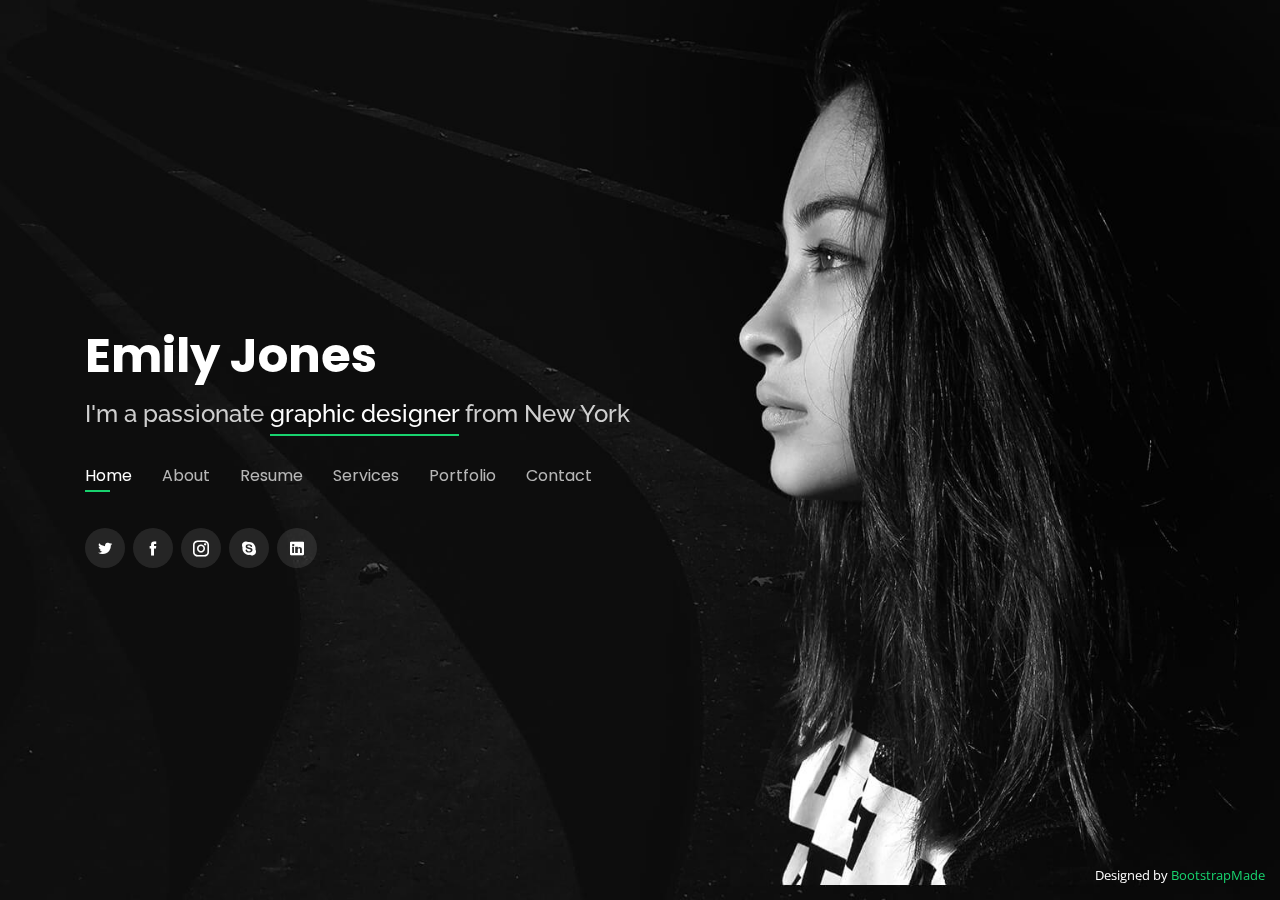
<file: Personal/index.html>
<!DOCTYPE html>
<html lang="en">

<head>
  <meta charset="utf-8">
  <meta content="width=device-width, initial-scale=1.0" name="viewport">

  <title>Khorshed Alom</title>
  <meta content="" name="descriptison">
  <meta content="" name="keywords">

  <!-- Favicons -->
  <link href="assets/img/favicon.png" rel="icon">
  <link href="assets/img/apple-touch-icon.png" rel="apple-touch-icon">

  <!-- Google Fonts -->
  <link href="https://fonts.googleapis.com/css?family=Open+Sans:300,300i,400,400i,600,600i,700,700i|Raleway:300,300i,400,400i,500,500i,600,600i,700,700i|Poppins:300,300i,400,400i,500,500i,600,600i,700,700i" rel="stylesheet">

  <!-- Vendor CSS Files -->
  <link href="assets/vendor/bootstrap/css/bootstrap.min.css" rel="stylesheet">
  <link href="assets/vendor/icofont/icofont.min.css" rel="stylesheet">
  <link href="assets/vendor/remixicon/remixicon.css" rel="stylesheet">
  <link href="assets/vendor/owl.carousel/assets/owl.carousel.min.css" rel="stylesheet">
  <link href="assets/vendor/boxicons/css/boxicons.min.css" rel="stylesheet">
  <link href="assets/vendor/venobox/venobox.css" rel="stylesheet">

  <!-- Template Main CSS File -->
  <link href="assets/css/style.css" rel="stylesheet">

  <!-- =======================================================
  * Template Name: Personal - v2.3.0
  * Template URL: https://bootstrapmade.com/personal-free-resume-bootstrap-template/
  * Author: BootstrapMade.com
  * License: https://bootstrapmade.com/license/
  ======================================================== -->
</head>

<body>

  <!-- ======= Header ======= -->
  <header id="header" class="header-tops">
    <div class="container">

      <h1><a href="index.html">Emily Jones</a></h1>
      <!-- Uncomment below if you prefer to use an image logo -->
      <!-- <a href="index.html" class="mr-auto"><img src="assets/img/logo.png" alt="" class="img-fluid"></a> -->
      <h2>I'm a passionate <span>graphic designer</span> from New York</h2>

      <nav class="nav-menu d-none d-lg-block">
        <ul>
          <li class="active"><a href="#header">Home</a></li>
          <li><a href="#about">About</a></li>
          <li><a href="#resume">Resume</a></li>
          <li><a href="#services">Services</a></li>
          <li><a href="#portfolio">Portfolio</a></li>
          <li><a href="#contact">Contact</a></li>
        </ul>
      </nav><!-- .nav-menu -->

      <div class="social-links">
        <a href="#" class="twitter"><i class="icofont-twitter"></i></a>
        <a href="#" class="facebook"><i class="icofont-facebook"></i></a>
        <a href="#" class="instagram"><i class="icofont-instagram"></i></a>
        <a href="#" class="google-plus"><i class="icofont-skype"></i></a>
        <a href="#" class="linkedin"><i class="icofont-linkedin"></i></a>
      </div>

    </div>
  </header><!-- End Header -->

  <!-- ======= About Section ======= -->
  <section id="about" class="about">

    <!-- ======= About Me ======= -->
    <div class="about-me container">

      <div class="section-title">
        <h2>About</h2>
        <p>Learn more about me</p>
      </div>

      <div class="row">
        <div class="col-lg-4" data-aos="fade-right">
          <img src="assets/img/me.jpg" class="img-fluid" alt="">
        </div>
        <div class="col-lg-8 pt-4 pt-lg-0 content" data-aos="fade-left">
          <h3>UI/UX &amp; Graphic Designer</h3>
          <p class="font-italic">
            Lorem ipsum dolor sit amet, consectetur adipiscing elit, sed do eiusmod tempor incididunt ut labore et dolore
            magna aliqua.
          </p>
          <div class="row">
            <div class="col-lg-6">
              <ul>
                <li><i class="icofont-rounded-right"></i> <strong>Birthday:</strong> 1 May 1995</li>
                <li><i class="icofont-rounded-right"></i> <strong>Website:</strong> www.example.com</li>
                <li><i class="icofont-rounded-right"></i> <strong>Phone:</strong> +123 456 7890</li>
                <li><i class="icofont-rounded-right"></i> <strong>City:</strong> City : New York, USA</li>
              </ul>
            </div>
            <div class="col-lg-6">
              <ul>
                <li><i class="icofont-rounded-right"></i> <strong>Age:</strong> 30</li>
                <li><i class="icofont-rounded-right"></i> <strong>Degree:</strong> Master</li>
                <li><i class="icofont-rounded-right"></i> <strong>PhEmailone:</strong> email@example.com</li>
                <li><i class="icofont-rounded-right"></i> <strong>Freelance:</strong> Available</li>
              </ul>
            </div>
          </div>
          <p>
            Officiis eligendi itaque labore et dolorum mollitia officiis optio vero. Quisquam sunt adipisci omnis et ut. Nulla accusantium dolor incidunt officia tempore. Et eius omnis.
            Cupiditate ut dicta maxime officiis quidem quia. Sed et consectetur qui quia repellendus itaque neque. Aliquid amet quidem ut quaerat cupiditate. Ab et eum qui repellendus omnis culpa magni laudantium dolores.
          </p>
        </div>
      </div>

    </div><!-- End About Me -->

    <!-- ======= Counts ======= -->
    <div class="counts container">

      <div class="row">

        <div class="col-lg-3 col-md-6">
          <div class="count-box">
            <i class="icofont-simple-smile"></i>
            <span data-toggle="counter-up">232</span>
            <p>Happy Clients</p>
          </div>
        </div>

        <div class="col-lg-3 col-md-6 mt-5 mt-md-0">
          <div class="count-box">
            <i class="icofont-document-folder"></i>
            <span data-toggle="counter-up">521</span>
            <p>Projects</p>
          </div>
        </div>

        <div class="col-lg-3 col-md-6 mt-5 mt-lg-0">
          <div class="count-box">
            <i class="icofont-live-support"></i>
            <span data-toggle="counter-up">1,463</span>
            <p>Hours Of Support</p>
          </div>
        </div>

        <div class="col-lg-3 col-md-6 mt-5 mt-lg-0">
          <div class="count-box">
            <i class="icofont-users-alt-5"></i>
            <span data-toggle="counter-up">15</span>
            <p>Hard Workers</p>
          </div>
        </div>

      </div>

    </div><!-- End Counts -->

    <!-- ======= Skills  ======= -->
    <div class="skills container">

      <div class="section-title">
        <h2>Skills</h2>
      </div>

      <div class="row skills-content">

        <div class="col-lg-6">

          <div class="progress">
            <span class="skill">HTML <i class="val">100%</i></span>
            <div class="progress-bar-wrap">
              <div class="progress-bar" role="progressbar" aria-valuenow="100" aria-valuemin="0" aria-valuemax="100"></div>
            </div>
          </div>

          <div class="progress">
            <span class="skill">CSS <i class="val">90%</i></span>
            <div class="progress-bar-wrap">
              <div class="progress-bar" role="progressbar" aria-valuenow="90" aria-valuemin="0" aria-valuemax="100"></div>
            </div>
          </div>

          <div class="progress">
            <span class="skill">JavaScript <i class="val">75%</i></span>
            <div class="progress-bar-wrap">
              <div class="progress-bar" role="progressbar" aria-valuenow="75" aria-valuemin="0" aria-valuemax="100"></div>
            </div>
          </div>

        </div>

        <div class="col-lg-6">

          <div class="progress">
            <span class="skill">PHP <i class="val">80%</i></span>
            <div class="progress-bar-wrap">
              <div class="progress-bar" role="progressbar" aria-valuenow="80" aria-valuemin="0" aria-valuemax="100"></div>
            </div>
          </div>

          <div class="progress">
            <span class="skill">WordPress/CMS <i class="val">90%</i></span>
            <div class="progress-bar-wrap">
              <div class="progress-bar" role="progressbar" aria-valuenow="90" aria-valuemin="0" aria-valuemax="100"></div>
            </div>
          </div>

          <div class="progress">
            <span class="skill">Photoshop <i class="val">55%</i></span>
            <div class="progress-bar-wrap">
              <div class="progress-bar" role="progressbar" aria-valuenow="55" aria-valuemin="0" aria-valuemax="100"></div>
            </div>
          </div>

        </div>

      </div>

    </div><!-- End Skills -->

    <!-- ======= Interests ======= -->
    <div class="interests container">

      <div class="section-title">
        <h2>Interests</h2>
      </div>

      <div class="row">
        <div class="col-lg-3 col-md-4">
          <div class="icon-box">
            <i class="ri-store-line" style="color: #ffbb2c;"></i>
            <h3>Lorem Ipsum</h3>
          </div>
        </div>
        <div class="col-lg-3 col-md-4 mt-4 mt-md-0">
          <div class="icon-box">
            <i class="ri-bar-chart-box-line" style="color: #5578ff;"></i>
            <h3>Dolor Sitema</h3>
          </div>
        </div>
        <div class="col-lg-3 col-md-4 mt-4 mt-md-0">
          <div class="icon-box">
            <i class="ri-calendar-todo-line" style="color: #e80368;"></i>
            <h3>Sed perspiciatis</h3>
          </div>
        </div>
        <div class="col-lg-3 col-md-4 mt-4 mt-lg-0">
          <div class="icon-box">
            <i class="ri-paint-brush-line" style="color: #e361ff;"></i>
            <h3>Magni Dolores</h3>
          </div>
        </div>
        <div class="col-lg-3 col-md-4 mt-4">
          <div class="icon-box">
            <i class="ri-database-2-line" style="color: #47aeff;"></i>
            <h3>Nemo Enim</h3>
          </div>
        </div>
        <div class="col-lg-3 col-md-4 mt-4">
          <div class="icon-box">
            <i class="ri-gradienter-line" style="color: #ffa76e;"></i>
            <h3>Eiusmod Tempor</h3>
          </div>
        </div>
        <div class="col-lg-3 col-md-4 mt-4">
          <div class="icon-box">
            <i class="ri-file-list-3-line" style="color: #11dbcf;"></i>
            <h3>Midela Teren</h3>
          </div>
        </div>
        <div class="col-lg-3 col-md-4 mt-4">
          <div class="icon-box">
            <i class="ri-price-tag-2-line" style="color: #4233ff;"></i>
            <h3>Pira Neve</h3>
          </div>
        </div>
        <div class="col-lg-3 col-md-4 mt-4">
          <div class="icon-box">
            <i class="ri-anchor-line" style="color: #b2904f;"></i>
            <h3>Dirada Pack</h3>
          </div>
        </div>
        <div class="col-lg-3 col-md-4 mt-4">
          <div class="icon-box">
            <i class="ri-disc-line" style="color: #b20969;"></i>
            <h3>Moton Ideal</h3>
          </div>
        </div>
        <div class="col-lg-3 col-md-4 mt-4">
          <div class="icon-box">
            <i class="ri-base-station-line" style="color: #ff5828;"></i>
            <h3>Verdo Park</h3>
          </div>
        </div>
        <div class="col-lg-3 col-md-4 mt-4">
          <div class="icon-box">
            <i class="ri-fingerprint-line" style="color: #29cc61;"></i>
            <h3>Flavor Nivelanda</h3>
          </div>
        </div>
      </div>

    </div><!-- End Interests -->

    <!-- ======= Testimonials ======= -->
    <div class="testimonials container">

      <div class="section-title">
        <h2>Testimonials</h2>
      </div>

      <div class="owl-carousel testimonials-carousel">

        <div class="testimonial-item">
          <p>
            <i class="bx bxs-quote-alt-left quote-icon-left"></i>
            Proin iaculis purus consequat sem cure digni ssim donec porttitora entum suscipit rhoncus. Accusantium quam, ultricies eget id, aliquam eget nibh et. Maecen aliquam, risus at semper.
            <i class="bx bxs-quote-alt-right quote-icon-right"></i>
          </p>
          <img src="assets/img/testimonials/testimonials-1.jpg" class="testimonial-img" alt="">
          <h3>Saul Goodman</h3>
          <h4>Ceo &amp; Founder</h4>
        </div>

        <div class="testimonial-item">
          <p>
            <i class="bx bxs-quote-alt-left quote-icon-left"></i>
            Export tempor illum tamen malis malis eram quae irure esse labore quem cillum quid cillum eram malis quorum velit fore eram velit sunt aliqua noster fugiat irure amet legam anim culpa.
            <i class="bx bxs-quote-alt-right quote-icon-right"></i>
          </p>
          <img src="assets/img/testimonials/testimonials-2.jpg" class="testimonial-img" alt="">
          <h3>Sara Wilsson</h3>
          <h4>Designer</h4>
        </div>

        <div class="testimonial-item">
          <p>
            <i class="bx bxs-quote-alt-left quote-icon-left"></i>
            Enim nisi quem export duis labore cillum quae magna enim sint quorum nulla quem veniam duis minim tempor labore quem eram duis noster aute amet eram fore quis sint minim.
            <i class="bx bxs-quote-alt-right quote-icon-right"></i>
          </p>
          <img src="assets/img/testimonials/testimonials-3.jpg" class="testimonial-img" alt="">
          <h3>Jena Karlis</h3>
          <h4>Store Owner</h4>
        </div>

        <div class="testimonial-item">
          <p>
            <i class="bx bxs-quote-alt-left quote-icon-left"></i>
            Fugiat enim eram quae cillum dolore dolor amet nulla culpa multos export minim fugiat minim velit minim dolor enim duis veniam ipsum anim magna sunt elit fore quem dolore labore illum veniam.
            <i class="bx bxs-quote-alt-right quote-icon-right"></i>
          </p>
          <img src="assets/img/testimonials/testimonials-4.jpg" class="testimonial-img" alt="">
          <h3>Matt Brandon</h3>
          <h4>Freelancer</h4>
        </div>

        <div class="testimonial-item">
          <p>
            <i class="bx bxs-quote-alt-left quote-icon-left"></i>
            Quis quorum aliqua sint quem legam fore sunt eram irure aliqua veniam tempor noster veniam enim culpa labore duis sunt culpa nulla illum cillum fugiat legam esse veniam culpa fore nisi cillum quid.
            <i class="bx bxs-quote-alt-right quote-icon-right"></i>
          </p>
          <img src="assets/img/testimonials/testimonials-5.jpg" class="testimonial-img" alt="">
          <h3>John Larson</h3>
          <h4>Entrepreneur</h4>
        </div>

      </div>

    </div><!-- End Testimonials  -->

  </section><!-- End About Section -->

  <!-- ======= Resume Section ======= -->
  <section id="resume" class="resume">
    <div class="container">

      <div class="section-title">
        <h2>Resume</h2>
        <p>Check My Resume</p>
      </div>

      <div class="row">
        <div class="col-lg-6">
          <h3 class="resume-title">Sumary</h3>
          <div class="resume-item pb-0">
            <h4>Alice Barkley</h4>
            <p><em>Innovative and deadline-driven Graphic Designer with 3+ years of experience designing and developing user-centered digital/print marketing material from initial concept to final, polished deliverable.</em></p>
            <p>
            <ul>
              <li>Portland par 127,Orlando, FL</li>
              <li>(123) 456-7891</li>
              <li>alice.barkley@example.com</li>
            </ul>
            </p>
          </div>

          <h3 class="resume-title">Education</h3>
          <div class="resume-item">
            <h4>Master of Fine Arts &amp; Graphic Design</h4>
            <h5>2015 - 2016</h5>
            <p><em>Rochester Institute of Technology, Rochester, NY</em></p>
            <p>Qui deserunt veniam. Et sed aliquam labore tempore sed quisquam iusto autem sit. Ea vero voluptatum qui ut dignissimos deleniti nerada porti sand markend</p>
          </div>
          <div class="resume-item">
            <h4>Bachelor of Fine Arts &amp; Graphic Design</h4>
            <h5>2010 - 2014</h5>
            <p><em>Rochester Institute of Technology, Rochester, NY</em></p>
            <p>Quia nobis sequi est occaecati aut. Repudiandae et iusto quae reiciendis et quis Eius vel ratione eius unde vitae rerum voluptates asperiores voluptatem Earum molestiae consequatur neque etlon sader mart dila</p>
          </div>
        </div>
        <div class="col-lg-6">
          <h3 class="resume-title">Professional Experience</h3>
          <div class="resume-item">
            <h4>Senior graphic design specialist</h4>
            <h5>2019 - Present</h5>
            <p><em>Experion, New York, NY </em></p>
            <p>
            <ul>
              <li>Lead in the design, development, and implementation of the graphic, layout, and production communication materials</li>
              <li>Delegate tasks to the 7 members of the design team and provide counsel on all aspects of the project. </li>
              <li>Supervise the assessment of all graphic materials in order to ensure quality and accuracy of the design</li>
              <li>Oversee the efficient use of production project budgets ranging from $2,000 - $25,000</li>
            </ul>
            </p>
          </div>
          <div class="resume-item">
            <h4>Graphic design specialist</h4>
            <h5>2017 - 2018</h5>
            <p><em>Stepping Stone Advertising, New York, NY</em></p>
            <p>
            <ul>
              <li>Developed numerous marketing programs (logos, brochures,infographics, presentations, and advertisements).</li>
              <li>Managed up to 5 projects or tasks at a given time while under pressure</li>
              <li>Recommended and consulted with clients on the most appropriate graphic design</li>
              <li>Created 4+ design presentations and proposals a month for clients and account managers</li>
            </ul>
            </p>
          </div>
        </div>
      </div>

    </div>
  </section><!-- End Resume Section -->

  <!-- ======= Services Section ======= -->
  <section id="services" class="services">
    <div class="container">

      <div class="section-title">
        <h2>Services</h2>
        <p>My Services</p>
      </div>

      <div class="row">
        <div class="col-lg-4 col-md-6 d-flex align-items-stretch">
          <div class="icon-box">
            <div class="icon"><i class="bx bxl-dribbble"></i></div>
            <h4><a href="">Lorem Ipsum</a></h4>
            <p>Voluptatum deleniti atque corrupti quos dolores et quas molestias excepturi</p>
          </div>
        </div>

        <div class="col-lg-4 col-md-6 d-flex align-items-stretch mt-4 mt-md-0">
          <div class="icon-box">
            <div class="icon"><i class="bx bx-file"></i></div>
            <h4><a href="">Sed ut perspiciatis</a></h4>
            <p>Duis aute irure dolor in reprehenderit in voluptate velit esse cillum dolore</p>
          </div>
        </div>

        <div class="col-lg-4 col-md-6 d-flex align-items-stretch mt-4 mt-lg-0">
          <div class="icon-box">
            <div class="icon"><i class="bx bx-tachometer"></i></div>
            <h4><a href="">Magni Dolores</a></h4>
            <p>Excepteur sint occaecat cupidatat non proident, sunt in culpa qui officia</p>
          </div>
        </div>

        <div class="col-lg-4 col-md-6 d-flex align-items-stretch mt-4">
          <div class="icon-box">
            <div class="icon"><i class="bx bx-world"></i></div>
            <h4><a href="">Nemo Enim</a></h4>
            <p>At vero eos et accusamus et iusto odio dignissimos ducimus qui blanditiis</p>
          </div>
        </div>

        <div class="col-lg-4 col-md-6 d-flex align-items-stretch mt-4">
          <div class="icon-box">
            <div class="icon"><i class="bx bx-slideshow"></i></div>
            <h4><a href="">Dele cardo</a></h4>
            <p>Quis consequatur saepe eligendi voluptatem consequatur dolor consequuntur</p>
          </div>
        </div>

        <div class="col-lg-4 col-md-6 d-flex align-items-stretch mt-4">
          <div class="icon-box">
            <div class="icon"><i class="bx bx-arch"></i></div>
            <h4><a href="">Divera don</a></h4>
            <p>Modi nostrum vel laborum. Porro fugit error sit minus sapiente sit aspernatur</p>
          </div>
        </div>

      </div>

    </div>
  </section><!-- End Services Section -->

  <!-- ======= Portfolio Section ======= -->
  <section id="portfolio" class="portfolio">
    <div class="container">

      <div class="section-title">
        <h2>Portfolio</h2>
        <p>My Works</p>
      </div>

      <div class="row">
        <div class="col-lg-12 d-flex justify-content-center">
          <ul id="portfolio-flters">
            <li data-filter="*" class="filter-active">All</li>
            <li data-filter=".filter-app">App</li>
            <li data-filter=".filter-card">Card</li>
            <li data-filter=".filter-web">Web</li>
          </ul>
        </div>
      </div>

      <div class="row portfolio-container">

        <div class="col-lg-4 col-md-6 portfolio-item filter-app">
          <div class="portfolio-wrap">
            <img src="assets/img/portfolio/portfolio-1.jpg" class="img-fluid" alt="">
            <div class="portfolio-info">
              <h4>App 1</h4>
              <p>App</p>
              <div class="portfolio-links">
                <a href="assets/img/portfolio/portfolio-1.jpg" data-gall="portfolioGallery" class="venobox" title="App 1"><i class="bx bx-plus"></i></a>
                <a href="portfolio-details.html" data-gall="portfolioDetailsGallery" data-vbtype="iframe" class="venobox" title="Portfolio Details"><i class="bx bx-link"></i></a>
              </div>
            </div>
          </div>
        </div>

        <div class="col-lg-4 col-md-6 portfolio-item filter-web">
          <div class="portfolio-wrap">
            <img src="assets/img/portfolio/portfolio-2.jpg" class="img-fluid" alt="">
            <div class="portfolio-info">
              <h4>Web 3</h4>
              <p>Web</p>
              <div class="portfolio-links">
                <a href="assets/img/portfolio/portfolio-2.jpg" data-gall="portfolioGallery" class="venobox" title="Web 3"><i class="bx bx-plus"></i></a>
                <a href="portfolio-details.html" data-gall="portfolioDetailsGallery" data-vbtype="iframe" class="venobox" title="Portfolio Details"><i class="bx bx-link"></i></a>
              </div>
            </div>
          </div>
        </div>

        <div class="col-lg-4 col-md-6 portfolio-item filter-app">
          <div class="portfolio-wrap">
            <img src="assets/img/portfolio/portfolio-3.jpg" class="img-fluid" alt="">
            <div class="portfolio-info">
              <h4>App 2</h4>
              <p>App</p>
              <div class="portfolio-links">
                <a href="assets/img/portfolio/portfolio-3.jpg" data-gall="portfolioGallery" class="venobox" title="App 2"><i class="bx bx-plus"></i></a>
                <a href="portfolio-details.html" data-gall="portfolioDetailsGallery" data-vbtype="iframe" class="venobox" title="Portfolio Details"><i class="bx bx-link"></i></a>
              </div>
            </div>
          </div>
        </div>

        <div class="col-lg-4 col-md-6 portfolio-item filter-card">
          <div class="portfolio-wrap">
            <img src="assets/img/portfolio/portfolio-4.jpg" class="img-fluid" alt="">
            <div class="portfolio-info">
              <h4>Card 2</h4>
              <p>Card</p>
              <div class="portfolio-links">
                <a href="assets/img/portfolio/portfolio-4.jpg" data-gall="portfolioGallery" class="venobox" title="Card 2"><i class="bx bx-plus"></i></a>
                <a href="portfolio-details.html" data-gall="portfolioDetailsGallery" data-vbtype="iframe" class="venobox" title="Portfolio Details"><i class="bx bx-link"></i></a>
              </div>
            </div>
          </div>
        </div>

        <div class="col-lg-4 col-md-6 portfolio-item filter-web">
          <div class="portfolio-wrap">
            <img src="assets/img/portfolio/portfolio-5.jpg" class="img-fluid" alt="">
            <div class="portfolio-info">
              <h4>Web 2</h4>
              <p>Web</p>
              <div class="portfolio-links">
                <a href="assets/img/portfolio/portfolio-5.jpg" data-gall="portfolioGallery" class="venobox" title="Web 2"><i class="bx bx-plus"></i></a>
                <a href="portfolio-details.html" data-gall="portfolioDetailsGallery" data-vbtype="iframe" class="venobox" title="Portfolio Details"><i class="bx bx-link"></i></a>
              </div>
            </div>
          </div>
        </div>

        <div class="col-lg-4 col-md-6 portfolio-item filter-app">
          <div class="portfolio-wrap">
            <img src="assets/img/portfolio/portfolio-6.jpg" class="img-fluid" alt="">
            <div class="portfolio-info">
              <h4>App 3</h4>
              <p>App</p>
              <div class="portfolio-links">
                <a href="assets/img/portfolio/portfolio-6.jpg" data-gall="portfolioGallery" class="venobox" title="App 3"><i class="bx bx-plus"></i></a>
                <a href="portfolio-details.html" data-gall="portfolioDetailsGallery" data-vbtype="iframe" class="venobox" title="Portfolio Details"><i class="bx bx-link"></i></a>
              </div>
            </div>
          </div>
        </div>

        <div class="col-lg-4 col-md-6 portfolio-item filter-card">
          <div class="portfolio-wrap">
            <img src="assets/img/portfolio/portfolio-7.jpg" class="img-fluid" alt="">
            <div class="portfolio-info">
              <h4>Card 1</h4>
              <p>Card</p>
              <div class="portfolio-links">
                <a href="assets/img/portfolio/portfolio-7.jpg" data-gall="portfolioGallery" class="venobox" title="Card 1"><i class="bx bx-plus"></i></a>
                <a href="portfolio-details.html" data-gall="portfolioDetailsGallery" data-vbtype="iframe" class="venobox" title="Portfolio Details"><i class="bx bx-link"></i></a>
              </div>
            </div>
          </div>
        </div>

        <div class="col-lg-4 col-md-6 portfolio-item filter-card">
          <div class="portfolio-wrap">
            <img src="assets/img/portfolio/portfolio-8.jpg" class="img-fluid" alt="">
            <div class="portfolio-info">
              <h4>Card 3</h4>
              <p>Card</p>
              <div class="portfolio-links">
                <a href="assets/img/portfolio/portfolio-8.jpg" data-gall="portfolioGallery" class="venobox" title="Card 3"><i class="bx bx-plus"></i></a>
                <a href="portfolio-details.html" data-gall="portfolioDetailsGallery" data-vbtype="iframe" class="venobox" title="Portfolio Details"><i class="bx bx-link"></i></a>
              </div>
            </div>
          </div>
        </div>

        <div class="col-lg-4 col-md-6 portfolio-item filter-web">
          <div class="portfolio-wrap">
            <img src="assets/img/portfolio/portfolio-9.jpg" class="img-fluid" alt="">
            <div class="portfolio-info">
              <h4>Web 3</h4>
              <p>Web</p>
              <div class="portfolio-links">
                <a href="assets/img/portfolio/portfolio-9.jpg" data-gall="portfolioGallery" class="venobox" title="Web 3"><i class="bx bx-plus"></i></a>
                <a href="portfolio-details.html" data-gall="portfolioDetailsGallery" data-vbtype="iframe" class="venobox" title="Portfolio Details"><i class="bx bx-link"></i></a>
              </div>
            </div>
          </div>
        </div>

      </div>

    </div>
  </section><!-- End Portfolio Section -->

  <!-- ======= Contact Section ======= -->
  <section id="contact" class="contact">
    <div class="container">

      <div class="section-title">
        <h2>Contact</h2>
        <p>Contact Me</p>
      </div>

      <div class="row mt-2">

        <div class="col-md-6 d-flex align-items-stretch">
          <div class="info-box">
            <i class="bx bx-map"></i>
            <h3>My Address</h3>
            <p>A108 Adam Street, New York, NY 535022</p>
          </div>
        </div>

        <div class="col-md-6 mt-4 mt-md-0 d-flex align-items-stretch">
          <div class="info-box">
            <i class="bx bx-share-alt"></i>
            <h3>Social Profiles</h3>
            <div class="social-links">
              <a href="#" class="twitter"><i class="icofont-twitter"></i></a>
              <a href="#" class="facebook"><i class="icofont-facebook"></i></a>
              <a href="#" class="instagram"><i class="icofont-instagram"></i></a>
              <a href="#" class="google-plus"><i class="icofont-skype"></i></a>
              <a href="#" class="linkedin"><i class="icofont-linkedin"></i></a>
            </div>
          </div>
        </div>

        <div class="col-md-6 mt-4 d-flex align-items-stretch">
          <div class="info-box">
            <i class="bx bx-envelope"></i>
            <h3>Email Me</h3>
            <p>contact@example.com</p>
          </div>
        </div>
        <div class="col-md-6 mt-4 d-flex align-items-stretch">
          <div class="info-box">
            <i class="bx bx-phone-call"></i>
            <h3>Call Me</h3>
            <p>+1 5589 55488 55</p>
          </div>
        </div>
      </div>

      <form action="forms/contact.php" method="post" role="form" class="php-email-form mt-4">
        <div class="form-row">
          <div class="col-md-6 form-group">
            <input type="text" name="name" class="form-control" id="name" placeholder="Your Name" data-rule="minlen:4" data-msg="Please enter at least 4 chars" />
            <div class="validate"></div>
          </div>
          <div class="col-md-6 form-group">
            <input type="email" class="form-control" name="email" id="email" placeholder="Your Email" data-rule="email" data-msg="Please enter a valid email" />
            <div class="validate"></div>
          </div>
        </div>
        <div class="form-group">
          <input type="text" class="form-control" name="subject" id="subject" placeholder="Subject" data-rule="minlen:4" data-msg="Please enter at least 8 chars of subject" />
          <div class="validate"></div>
        </div>
        <div class="form-group">
          <textarea class="form-control" name="message" rows="5" data-rule="required" data-msg="Please write something for us" placeholder="Message"></textarea>
          <div class="validate"></div>
        </div>
        <div class="mb-3">
          <div class="loading">Loading</div>
          <div class="error-message"></div>
          <div class="sent-message">Your message has been sent. Thank you!</div>
        </div>
        <div class="text-center"><button type="submit">Send Message</button></div>
      </form>

    </div>
  </section><!-- End Contact Section -->

  <div class="credits">
    <!-- All the links in the footer should remain intact. -->
    <!-- You can delete the links only if you purchased the pro version. -->
    <!-- Licensing information: https://bootstrapmade.com/license/ -->
    <!-- Purchase the pro version with working PHP/AJAX contact form: https://bootstrapmade.com/personal-free-resume-bootstrap-template/ -->
    Designed by <a href="https://bootstrapmade.com/">BootstrapMade</a>
  </div>

  <!-- Vendor JS Files -->
  <script src="assets/vendor/jquery/jquery.min.js"></script>
  <script src="assets/vendor/bootstrap/js/bootstrap.bundle.min.js"></script>
  <script src="assets/vendor/jquery.easing/jquery.easing.min.js"></script>
  <script src="assets/vendor/php-email-form/validate.js"></script>
  <script src="assets/vendor/waypoints/jquery.waypoints.min.js"></script>
  <script src="assets/vendor/counterup/counterup.min.js"></script>
  <script src="assets/vendor/owl.carousel/owl.carousel.min.js"></script>
  <script src="assets/vendor/isotope-layout/isotope.pkgd.min.js"></script>
  <script src="assets/vendor/venobox/venobox.min.js"></script>

  <!-- Template Main JS File -->
  <script src="assets/js/main.js"></script>

</body>

</html>
</file>
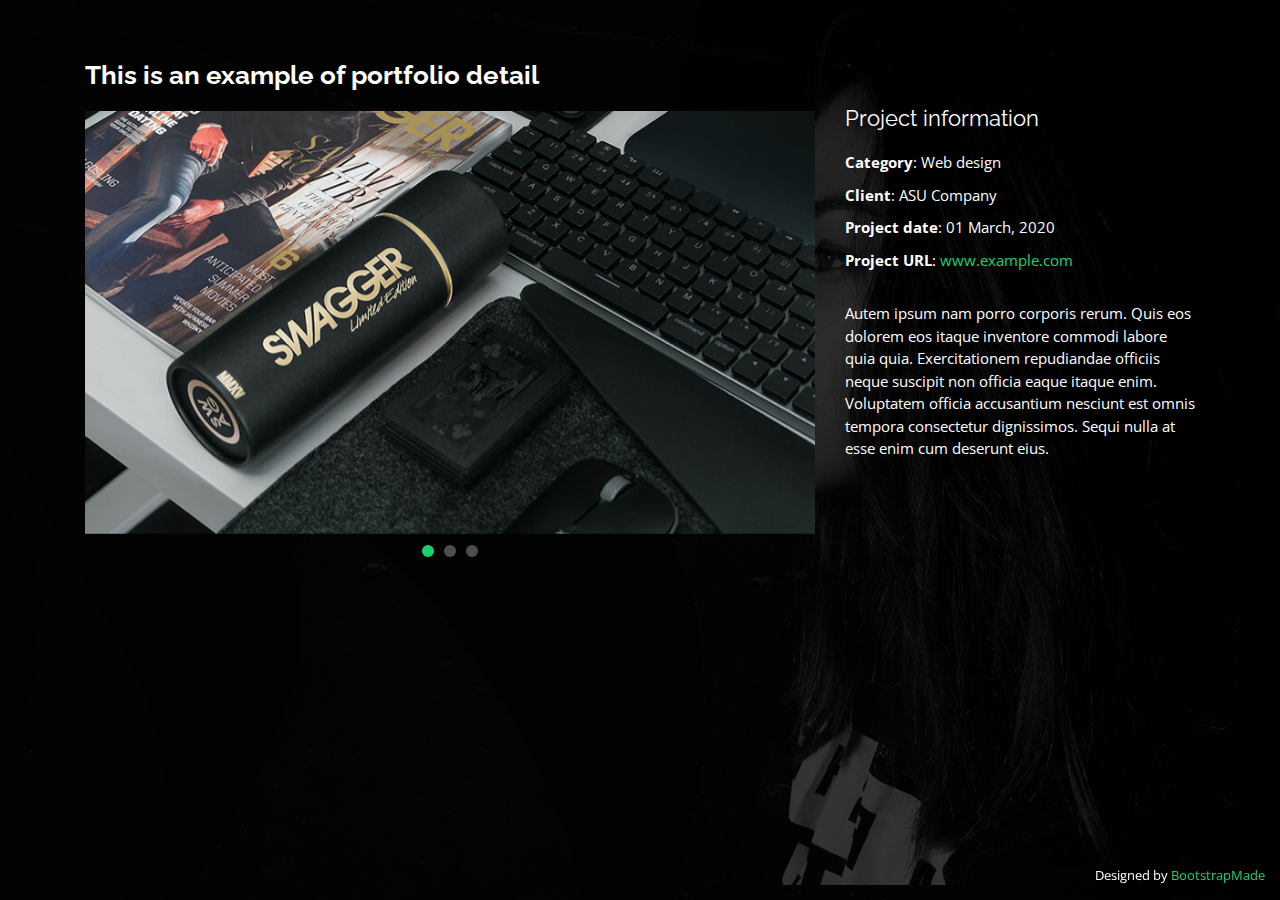
<file: Personal/portfolio-details.html>
<!DOCTYPE html>
<html lang="en">

<head>
  <meta charset="utf-8">
  <meta content="width=device-width, initial-scale=1.0" name="viewport">

  <title>Portfolio Details - Personal Bootstrap Template</title>
  <meta content="" name="descriptison">
  <meta content="" name="keywords">

  <!-- Favicons -->
  <link href="assets/img/favicon.png" rel="icon">
  <link href="assets/img/apple-touch-icon.png" rel="apple-touch-icon">

  <!-- Google Fonts -->
  <link href="https://fonts.googleapis.com/css?family=Open+Sans:300,300i,400,400i,600,600i,700,700i|Raleway:300,300i,400,400i,500,500i,600,600i,700,700i|Poppins:300,300i,400,400i,500,500i,600,600i,700,700i" rel="stylesheet">

  <!-- Vendor CSS Files -->
  <link href="assets/vendor/bootstrap/css/bootstrap.min.css" rel="stylesheet">
  <link href="assets/vendor/icofont/icofont.min.css" rel="stylesheet">
  <link href="assets/vendor/remixicon/remixicon.css" rel="stylesheet">
  <link href="assets/vendor/owl.carousel/assets/owl.carousel.min.css" rel="stylesheet">
  <link href="assets/vendor/boxicons/css/boxicons.min.css" rel="stylesheet">
  <link href="assets/vendor/venobox/venobox.css" rel="stylesheet">

  <!-- Template Main CSS File -->
  <link href="assets/css/style.css" rel="stylesheet">

  <!-- =======================================================
  * Template Name: Personal - v2.3.0
  * Template URL: https://bootstrapmade.com/personal-free-resume-bootstrap-template/
  * Author: BootstrapMade.com
  * License: https://bootstrapmade.com/license/
  ======================================================== -->
</head>

<body>

  <main id="main">

    <!-- ======= Portfolio Details ======= -->
    <div id="portfolio-details" class="portfolio-details">
      <div class="container">

        <div class="row">

          <div class="col-lg-8">
            <h2 class="portfolio-title">This is an example of portfolio detail</h2>
            <div class="owl-carousel portfolio-details-carousel">
              <img src="assets/img/portfolio/portfolio-details-1.jpg" class="img-fluid" alt="">
              <img src="assets/img/portfolio/portfolio-details-2.jpg" class="img-fluid" alt="">
              <img src="assets/img/portfolio/portfolio-details-3.jpg" class="img-fluid" alt="">
            </div>
          </div>

          <div class="col-lg-4 portfolio-info">
            <h3>Project information</h3>
            <ul>
              <li><strong>Category</strong>: Web design</li>
              <li><strong>Client</strong>: ASU Company</li>
              <li><strong>Project date</strong>: 01 March, 2020</li>
              <li><strong>Project URL</strong>: <a href="#">www.example.com</a></li>
            </ul>

            <p>
              Autem ipsum nam porro corporis rerum. Quis eos dolorem eos itaque inventore commodi labore quia quia. Exercitationem repudiandae officiis neque suscipit non officia eaque itaque enim. Voluptatem officia accusantium nesciunt est omnis tempora consectetur dignissimos. Sequi nulla at esse enim cum deserunt eius.
            </p>
          </div>

        </div>

      </div>
    </div><!-- End Portfolio Details -->

  </main><!-- End #main -->

  <div class="credits">
    <!-- All the links in the footer should remain intact. -->
    <!-- You can delete the links only if you purchased the pro version. -->
    <!-- Licensing information: https://bootstrapmade.com/license/ -->
    <!-- Purchase the pro version with working PHP/AJAX contact form: https://bootstrapmade.com/personal-free-resume-bootstrap-template/ -->
    Designed by <a href="https://bootstrapmade.com/">BootstrapMade</a>
  </div>

  <!-- Vendor JS Files -->
  <script src="assets/vendor/jquery/jquery.min.js"></script>
  <script src="assets/vendor/bootstrap/js/bootstrap.bundle.min.js"></script>
  <script src="assets/vendor/jquery.easing/jquery.easing.min.js"></script>
  <script src="assets/vendor/php-email-form/validate.js"></script>
  <script src="assets/vendor/waypoints/jquery.waypoints.min.js"></script>
  <script src="assets/vendor/counterup/counterup.min.js"></script>
  <script src="assets/vendor/owl.carousel/owl.carousel.min.js"></script>
  <script src="assets/vendor/isotope-layout/isotope.pkgd.min.js"></script>
  <script src="assets/vendor/venobox/venobox.min.js"></script>

  <!-- Template Main JS File -->
  <script src="assets/js/main.js"></script>

</body>

</html>
</file>
<file: Personal/assets/vendor/venobox/venobox.css>
/* ------ venobox.css --------*/
.vbox-overlay *, .vbox-overlay *:before, .vbox-overlay *:after{
    -webkit-backface-visibility: hidden;
    -webkit-box-sizing:border-box;
    -moz-box-sizing:border-box;
    box-sizing:border-box;
}
.vbox-overlay * { 
    -webkit-backface-visibility: visible;
    backface-visibility: visible;
}
.vbox-overlay{
    display: -webkit-flex;
    display: flex;
    -webkit-flex-direction: column;
    flex-direction: column;
    -webkit-justify-content: center;
    justify-content: center;
    -webkit-align-items: center;
    align-items: center;
    position: fixed;
    left: 0;
    top: 0;
    bottom: 0;
    right: 0;
    z-index: 999999;
}

/* ----- navigation ----- */
.vbox-title{
    width: 100%;
    height: 40px;
    float: left;
    text-align: center;
    line-height: 28px;
    font-size: 12px;
    padding: 6px 50px;
    overflow: hidden;
    position: fixed;
    display: none;
    left: 0;
    z-index: 89;
}
.vbox-close{
    cursor: pointer;
    position: fixed;
    top: -1px;
    right: 0;
    width: 50px;
    height: 40px;
    padding: 6px;
    display: block;
    background-position:10px center;
    overflow: hidden;
    font-size: 24px;
    line-height: 1;
    text-align: center;
    z-index: 99;
}
.vbox-left{
    cursor: pointer;
    position: fixed;
    left: 0;
    height: 40px;
    overflow: hidden;
    line-height: 28px;
    font-size: 12px;
    z-index: 99;
    display: flex;
    align-items:center;
}
.vbox-num{
    display: inline-block;
    margin: 6px 0 6px 15px;
}
/* ----- Social share ----- */
.vbox-share{
    line-height: 28px;
    font-size: 12px;
    overflow: hidden;
    position: fixed;
    left: 0;
    z-index: 98;
    display: flex;
    align-items:center;
    justify-content: center;
    width: 100%;
    text-align: center;
}
.vbox-share svg{
    max-height: 28px;
    width: 28px;
    z-index: 10;
    margin-left: 12px;
    margin-top: 6px;
    margin-bottom: 6px;
    vertical-align: middle;
}


/* ----- navigation ARROWS ----- */
.vbox-next, .vbox-prev{
    position: fixed;
    top: 50%;
    margin-top: -15px;
    overflow: hidden;
    cursor: pointer;
    display: block;
    width: 45px;
    height: 45px;
    z-index: 99;
}
.vbox-next span, .vbox-prev span{
    position: relative;
    width: 20px;
    height: 20px;
    border: 2px solid transparent;
    border-top-color: #B6B6B6;
    border-right-color: #B6B6B6;
    text-indent: -100px;
    position: absolute;
    top: 8px;
    display: block;
}
.vbox-prev{
    left: 15px;
}
.vbox-next{
    right: 15px;
}
.vbox-prev span{
    left: 10px;
    -ms-transform: rotate(-135deg);
    -webkit-transform: rotate(-135deg);
    transform: rotate(-135deg);
}
.vbox-next span{
    -ms-transform: rotate(45deg);
    -webkit-transform: rotate(45deg);
    transform: rotate(45deg);
    right: 10px;
}
/* ------- inline window ------ */
.vbox-inline{
    width: 420px;
    height: 315px;
    height: 70vh;
    padding: 10px;
    background: #fff;
    margin: 0 auto;
    overflow: auto;
    text-align: left;
}
/* ------- Video & iFrames window ------ */
.venoframe{
    max-width: 100%;
    width: 100%;
    border: none;
    width: 100%;
    height: 260px;
    height: 70vh;
}
.venoframe.vbvid{
    height: 260px;
}
@media (min-width: 768px) {
    .venoframe, .vbox-inline{
        width: 90%;
        height: 360px;
        height: 70vh;
    }
    .venoframe.vbvid{
        width: 640px;
        height: 360px;
    }
}
@media (min-width: 992px) {
    .venoframe, .vbox-inline{
        max-width: 1200px;
        width: 80%;
        height: 540px;
        height: 70vh;
    }
    .venoframe.vbvid{
        width: 960px;
        height: 540px;
    }
}
/* 
Please do NOT edit this part! 
or at least read this note: http://i.imgur.com/7C0ws9e.gif
*/
.vbox-open{
    overflow: hidden;
}
.vbox-container{
    position: absolute;
    left: 0;
    right: 0;
    top: 0;
    bottom: 0;
    overflow-x: hidden;
    overflow-y: scroll;
    overflow-scrolling: touch;
    -webkit-overflow-scrolling: touch;
    z-index: 20;
    max-height: 100%;

}

.vbox-content{
    text-align: center;
    float: left;
    width: 100%;
    position: relative;
    overflow: hidden;
    padding: 20px 4%;
}
.vbox-container img{
    max-width: 100%;
    height: auto;
}
.vbox-figlio{
    box-shadow: 0 0 12px rgba(0,0,0,0.19), 0 6px 6px rgba(0,0,0,0.23);
    max-width: 100%;
    text-align: initial;
}
img.vbox-figlio{
    -webkit-user-select: none;
-khtml-user-select: none;
-moz-user-select: none;
-o-user-select: none;
user-select: none;
}
.vbox-content.swipe-left{
    margin-left: -200px !important;
}
.vbox-content.swipe-right{
    margin-left: 200px !important;
}
.vbox-animated{
    webkit-transition: margin 300ms ease-out;
    transition: margin 300ms ease-out;
}

/* ---------- preloader ----------
 * SPINKIT 
 * http://tobiasahlin.com/spinkit/
-------------------------------- */
.sk-double-bounce,.sk-rotating-plane{width:40px;height:40px;margin:40px auto}.sk-rotating-plane{background-color:#333;-webkit-animation:sk-rotatePlane 1.2s infinite ease-in-out;animation:sk-rotatePlane 1.2s infinite ease-in-out}@-webkit-keyframes sk-rotatePlane{0%{-webkit-transform:perspective(120px) rotateX(0) rotateY(0);transform:perspective(120px) rotateX(0) rotateY(0)}50%{-webkit-transform:perspective(120px) rotateX(-180.1deg) rotateY(0);transform:perspective(120px) rotateX(-180.1deg) rotateY(0)}100%{-webkit-transform:perspective(120px) rotateX(-180deg) rotateY(-179.9deg);transform:perspective(120px) rotateX(-180deg) rotateY(-179.9deg)}}@keyframes sk-rotatePlane{0%{-webkit-transform:perspective(120px) rotateX(0) rotateY(0);transform:perspective(120px) rotateX(0) rotateY(0)}50%{-webkit-transform:perspective(120px) rotateX(-180.1deg) rotateY(0);transform:perspective(120px) rotateX(-180.1deg) rotateY(0)}100%{-webkit-transform:perspective(120px) rotateX(-180deg) rotateY(-179.9deg);transform:perspective(120px) rotateX(-180deg) rotateY(-179.9deg)}}.sk-double-bounce{position:relative}.sk-double-bounce .sk-child{width:100%;height:100%;border-radius:50%;background-color:#333;opacity:.6;position:absolute;top:0;left:0;-webkit-animation:sk-doubleBounce 2s infinite ease-in-out;animation:sk-doubleBounce 2s infinite ease-in-out}.sk-chasing-dots .sk-child,.sk-spinner-pulse,.sk-three-bounce .sk-child{background-color:#333;border-radius:100%}.sk-double-bounce .sk-double-bounce2{-webkit-animation-delay:-1s;animation-delay:-1s}@-webkit-keyframes sk-doubleBounce{0%,100%{-webkit-transform:scale(0);transform:scale(0)}50%{-webkit-transform:scale(1);transform:scale(1)}}@keyframes sk-doubleBounce{0%,100%{-webkit-transform:scale(0);transform:scale(0)}50%{-webkit-transform:scale(1);transform:scale(1)}}.sk-wave{margin:40px auto;width:50px;height:40px;text-align:center;font-size:10px}.sk-wave .sk-rect{background-color:#333;height:100%;width:6px;display:inline-block;-webkit-animation:sk-waveStretchDelay 1.2s infinite ease-in-out;animation:sk-waveStretchDelay 1.2s infinite ease-in-out}.sk-wave .sk-rect1{-webkit-animation-delay:-1.2s;animation-delay:-1.2s}.sk-wave .sk-rect2{-webkit-animation-delay:-1.1s;animation-delay:-1.1s}.sk-wave .sk-rect3{-webkit-animation-delay:-1s;animation-delay:-1s}.sk-wave .sk-rect4{-webkit-animation-delay:-.9s;animation-delay:-.9s}.sk-wave .sk-rect5{-webkit-animation-delay:-.8s;animation-delay:-.8s}@-webkit-keyframes sk-waveStretchDelay{0%,100%,40%{-webkit-transform:scaleY(.4);transform:scaleY(.4)}20%{-webkit-transform:scaleY(1);transform:scaleY(1)}}@keyframes sk-waveStretchDelay{0%,100%,40%{-webkit-transform:scaleY(.4);transform:scaleY(.4)}20%{-webkit-transform:scaleY(1);transform:scaleY(1)}}.sk-wandering-cubes{margin:40px auto;width:40px;height:40px;position:relative}.sk-wandering-cubes .sk-cube{background-color:#333;width:10px;height:10px;position:absolute;top:0;left:0;-webkit-animation:sk-wanderingCube 1.8s ease-in-out -1.8s infinite both;animation:sk-wanderingCube 1.8s ease-in-out -1.8s infinite both}.sk-chasing-dots,.sk-spinner-pulse{width:40px;height:40px;margin:40px auto}.sk-wandering-cubes .sk-cube2{-webkit-animation-delay:-.9s;animation-delay:-.9s}@-webkit-keyframes sk-wanderingCube{0%{-webkit-transform:rotate(0);transform:rotate(0)}25%{-webkit-transform:translateX(30px) rotate(-90deg) scale(.5);transform:translateX(30px) rotate(-90deg) scale(.5)}50%{-webkit-transform:translateX(30px) translateY(30px) rotate(-179deg);transform:translateX(30px) translateY(30px) rotate(-179deg)}50.1%{-webkit-transform:translateX(30px) translateY(30px) rotate(-180deg);transform:translateX(30px) translateY(30px) rotate(-180deg)}75%{-webkit-transform:translateX(0) translateY(30px) rotate(-270deg) scale(.5);transform:translateX(0) translateY(30px) rotate(-270deg) scale(.5)}100%{-webkit-transform:rotate(-360deg);transform:rotate(-360deg)}}@keyframes sk-wanderingCube{0%{-webkit-transform:rotate(0);transform:rotate(0)}25%{-webkit-transform:translateX(30px) rotate(-90deg) scale(.5);transform:translateX(30px) rotate(-90deg) scale(.5)}50%{-webkit-transform:translateX(30px) translateY(30px) rotate(-179deg);transform:translateX(30px) translateY(30px) rotate(-179deg)}50.1%{-webkit-transform:translateX(30px) translateY(30px) rotate(-180deg);transform:translateX(30px) translateY(30px) rotate(-180deg)}75%{-webkit-transform:translateX(0) translateY(30px) rotate(-270deg) scale(.5);transform:translateX(0) translateY(30px) rotate(-270deg) scale(.5)}100%{-webkit-transform:rotate(-360deg);transform:rotate(-360deg)}}.sk-spinner-pulse{-webkit-animation:sk-pulseScaleOut 1s infinite ease-in-out;animation:sk-pulseScaleOut 1s infinite ease-in-out}@-webkit-keyframes sk-pulseScaleOut{0%{-webkit-transform:scale(0);transform:scale(0)}100%{-webkit-transform:scale(1);transform:scale(1);opacity:0}}@keyframes sk-pulseScaleOut{0%{-webkit-transform:scale(0);transform:scale(0)}100%{-webkit-transform:scale(1);transform:scale(1);opacity:0}}.sk-chasing-dots{position:relative;text-align:center;-webkit-animation:sk-chasingDotsRotate 2s infinite linear;animation:sk-chasingDotsRotate 2s infinite linear}.sk-chasing-dots .sk-child{width:60%;height:60%;display:inline-block;position:absolute;top:0;-webkit-animation:sk-chasingDotsBounce 2s infinite ease-in-out;animation:sk-chasingDotsBounce 2s infinite ease-in-out}.sk-chasing-dots .sk-dot2{top:auto;bottom:0;-webkit-animation-delay:-1s;animation-delay:-1s}@-webkit-keyframes sk-chasingDotsRotate{100%{-webkit-transform:rotate(360deg);transform:rotate(360deg)}}@keyframes sk-chasingDotsRotate{100%{-webkit-transform:rotate(360deg);transform:rotate(360deg)}}@-webkit-keyframes sk-chasingDotsBounce{0%,100%{-webkit-transform:scale(0);transform:scale(0)}50%{-webkit-transform:scale(1);transform:scale(1)}}@keyframes sk-chasingDotsBounce{0%,100%{-webkit-transform:scale(0);transform:scale(0)}50%{-webkit-transform:scale(1);transform:scale(1)}}.sk-three-bounce{margin:40px auto;width:80px;text-align:center}.sk-three-bounce .sk-child{width:20px;height:20px;display:inline-block;-webkit-animation:sk-three-bounce 1.4s ease-in-out 0s infinite both;animation:sk-three-bounce 1.4s ease-in-out 0s infinite both}.sk-circle .sk-child:before,.sk-fading-circle .sk-circle:before{display:block;border-radius:100%;content:'';background-color:#333}.sk-three-bounce .sk-bounce1{-webkit-animation-delay:-.32s;animation-delay:-.32s}.sk-three-bounce .sk-bounce2{-webkit-animation-delay:-.16s;animation-delay:-.16s}@-webkit-keyframes sk-three-bounce{0%,100%,80%{-webkit-transform:scale(0);transform:scale(0)}40%{-webkit-transform:scale(1);transform:scale(1)}}@keyframes sk-three-bounce{0%,100%,80%{-webkit-transform:scale(0);transform:scale(0)}40%{-webkit-transform:scale(1);transform:scale(1)}}.sk-circle{margin:40px auto;width:40px;height:40px;position:relative}.sk-circle .sk-child{width:100%;height:100%;position:absolute;left:0;top:0}.sk-circle .sk-child:before{margin:0 auto;width:15%;height:15%;-webkit-animation:sk-circleBounceDelay 1.2s infinite ease-in-out both;animation:sk-circleBounceDelay 1.2s infinite ease-in-out both}.sk-circle .sk-circle2{-webkit-transform:rotate(30deg);-ms-transform:rotate(30deg);transform:rotate(30deg)}.sk-circle .sk-circle3{-webkit-transform:rotate(60deg);-ms-transform:rotate(60deg);transform:rotate(60deg)}.sk-circle .sk-circle4{-webkit-transform:rotate(90deg);-ms-transform:rotate(90deg);transform:rotate(90deg)}.sk-circle .sk-circle5{-webkit-transform:rotate(120deg);-ms-transform:rotate(120deg);transform:rotate(120deg)}.sk-circle .sk-circle6{-webkit-transform:rotate(150deg);-ms-transform:rotate(150deg);transform:rotate(150deg)}.sk-circle .sk-circle7{-webkit-transform:rotate(180deg);-ms-transform:rotate(180deg);transform:rotate(180deg)}.sk-circle .sk-circle8{-webkit-transform:rotate(210deg);-ms-transform:rotate(210deg);transform:rotate(210deg)}.sk-circle .sk-circle9{-webkit-transform:rotate(240deg);-ms-transform:rotate(240deg);transform:rotate(240deg)}.sk-circle .sk-circle10{-webkit-transform:rotate(270deg);-ms-transform:rotate(270deg);transform:rotate(270deg)}.sk-circle .sk-circle11{-webkit-transform:rotate(300deg);-ms-transform:rotate(300deg);transform:rotate(300deg)}.sk-circle .sk-circle12{-webkit-transform:rotate(330deg);-ms-transform:rotate(330deg);transform:rotate(330deg)}.sk-circle .sk-circle2:before{-webkit-animation-delay:-1.1s;animation-delay:-1.1s}.sk-circle .sk-circle3:before{-webkit-animation-delay:-1s;animation-delay:-1s}.sk-circle .sk-circle4:before{-webkit-animation-delay:-.9s;animation-delay:-.9s}.sk-circle .sk-circle5:before{-webkit-animation-delay:-.8s;animation-delay:-.8s}.sk-circle .sk-circle6:before{-webkit-animation-delay:-.7s;animation-delay:-.7s}.sk-circle .sk-circle7:before{-webkit-animation-delay:-.6s;animation-delay:-.6s}.sk-circle .sk-circle8:before{-webkit-animation-delay:-.5s;animation-delay:-.5s}.sk-circle .sk-circle9:before{-webkit-animation-delay:-.4s;animation-delay:-.4s}.sk-circle .sk-circle10:before{-webkit-animation-delay:-.3s;animation-delay:-.3s}.sk-circle .sk-circle11:before{-webkit-animation-delay:-.2s;animation-delay:-.2s}.sk-circle .sk-circle12:before{-webkit-animation-delay:-.1s;animation-delay:-.1s}@-webkit-keyframes sk-circleBounceDelay{0%,100%,80%{-webkit-transform:scale(0);transform:scale(0)}40%{-webkit-transform:scale(1);transform:scale(1)}}@keyframes sk-circleBounceDelay{0%,100%,80%{-webkit-transform:scale(0);transform:scale(0)}40%{-webkit-transform:scale(1);transform:scale(1)}}.sk-cube-grid{width:40px;height:40px;margin:40px auto}.sk-cube-grid .sk-cube{width:33.33%;height:33.33%;background-color:#333;float:left;-webkit-animation:sk-cubeGridScaleDelay 1.3s infinite ease-in-out;animation:sk-cubeGridScaleDelay 1.3s infinite ease-in-out}.sk-cube-grid .sk-cube1{-webkit-animation-delay:.2s;animation-delay:.2s}.sk-cube-grid .sk-cube2{-webkit-animation-delay:.3s;animation-delay:.3s}.sk-cube-grid .sk-cube3{-webkit-animation-delay:.4s;animation-delay:.4s}.sk-cube-grid .sk-cube4{-webkit-animation-delay:.1s;animation-delay:.1s}.sk-cube-grid .sk-cube5{-webkit-animation-delay:.2s;animation-delay:.2s}.sk-cube-grid .sk-cube6{-webkit-animation-delay:.3s;animation-delay:.3s}.sk-cube-grid .sk-cube7{-webkit-animation-delay:0ms;animation-delay:0ms}.sk-cube-grid .sk-cube8{-webkit-animation-delay:.1s;animation-delay:.1s}.sk-cube-grid .sk-cube9{-webkit-animation-delay:.2s;animation-delay:.2s}@-webkit-keyframes sk-cubeGridScaleDelay{0%,100%,70%{-webkit-transform:scale3D(1,1,1);transform:scale3D(1,1,1)}35%{-webkit-transform:scale3D(0,0,1);transform:scale3D(0,0,1)}}@keyframes sk-cubeGridScaleDelay{0%,100%,70%{-webkit-transform:scale3D(1,1,1);transform:scale3D(1,1,1)}35%{-webkit-transform:scale3D(0,0,1);transform:scale3D(0,0,1)}}.sk-fading-circle{margin:40px auto;width:40px;height:40px;position:relative}.sk-fading-circle .sk-circle{width:100%;height:100%;position:absolute;left:0;top:0}.sk-fading-circle .sk-circle:before{margin:0 auto;width:15%;height:15%;-webkit-animation:sk-circleFadeDelay 1.2s infinite ease-in-out both;animation:sk-circleFadeDelay 1.2s infinite ease-in-out both}.sk-fading-circle .sk-circle2{-webkit-transform:rotate(30deg);-ms-transform:rotate(30deg);transform:rotate(30deg)}.sk-fading-circle .sk-circle3{-webkit-transform:rotate(60deg);-ms-transform:rotate(60deg);transform:rotate(60deg)}.sk-fading-circle .sk-circle4{-webkit-transform:rotate(90deg);-ms-transform:rotate(90deg);transform:rotate(90deg)}.sk-fading-circle .sk-circle5{-webkit-transform:rotate(120deg);-ms-transform:rotate(120deg);transform:rotate(120deg)}.sk-fading-circle .sk-circle6{-webkit-transform:rotate(150deg);-ms-transform:rotate(150deg);transform:rotate(150deg)}.sk-fading-circle .sk-circle7{-webkit-transform:rotate(180deg);-ms-transform:rotate(180deg);transform:rotate(180deg)}.sk-fading-circle .sk-circle8{-webkit-transform:rotate(210deg);-ms-transform:rotate(210deg);transform:rotate(210deg)}.sk-fading-circle .sk-circle9{-webkit-transform:rotate(240deg);-ms-transform:rotate(240deg);transform:rotate(240deg)}.sk-fading-circle .sk-circle10{-webkit-transform:rotate(270deg);-ms-transform:rotate(270deg);transform:rotate(270deg)}.sk-fading-circle .sk-circle11{-webkit-transform:rotate(300deg);-ms-transform:rotate(300deg);transform:rotate(300deg)}.sk-fading-circle .sk-circle12{-webkit-transform:rotate(330deg);-ms-transform:rotate(330deg);transform:rotate(330deg)}.sk-fading-circle .sk-circle2:before{-webkit-animation-delay:-1.1s;animation-delay:-1.1s}.sk-fading-circle .sk-circle3:before{-webkit-animation-delay:-1s;animation-delay:-1s}.sk-fading-circle .sk-circle4:before{-webkit-animation-delay:-.9s;animation-delay:-.9s}.sk-fading-circle .sk-circle5:before{-webkit-animation-delay:-.8s;animation-delay:-.8s}.sk-fading-circle .sk-circle6:before{-webkit-animation-delay:-.7s;animation-delay:-.7s}.sk-fading-circle .sk-circle7:before{-webkit-animation-delay:-.6s;animation-delay:-.6s}.sk-fading-circle .sk-circle8:before{-webkit-animation-delay:-.5s;animation-delay:-.5s}.sk-fading-circle .sk-circle9:before{-webkit-animation-delay:-.4s;animation-delay:-.4s}.sk-fading-circle .sk-circle10:before{-webkit-animation-delay:-.3s;animation-delay:-.3s}.sk-fading-circle .sk-circle11:before{-webkit-animation-delay:-.2s;animation-delay:-.2s}.sk-fading-circle .sk-circle12:before{-webkit-animation-delay:-.1s;animation-delay:-.1s}@-webkit-keyframes sk-circleFadeDelay{0%,100%,39%{opacity:0}40%{opacity:1}}@keyframes sk-circleFadeDelay{0%,100%,39%{opacity:0}40%{opacity:1}}.sk-folding-cube{margin:40px auto;width:40px;height:40px;position:relative;-webkit-transform:rotateZ(45deg);transform:rotateZ(45deg)}.sk-folding-cube .sk-cube{float:left;width:50%;height:50%;position:relative;-webkit-transform:scale(1.1);-ms-transform:scale(1.1);transform:scale(1.1)}.sk-folding-cube .sk-cube:before{content:'';position:absolute;top:0;left:0;width:100%;height:100%;background-color:#333;-webkit-animation:sk-foldCubeAngle 2.4s infinite linear both;animation:sk-foldCubeAngle 2.4s infinite linear both;-webkit-transform-origin:100% 100%;-ms-transform-origin:100% 100%;transform-origin:100% 100%}.sk-folding-cube .sk-cube2{-webkit-transform:scale(1.1) rotateZ(90deg);transform:scale(1.1) rotateZ(90deg)}.sk-folding-cube .sk-cube3{-webkit-transform:scale(1.1) rotateZ(180deg);transform:scale(1.1) rotateZ(180deg)}.sk-folding-cube .sk-cube4{-webkit-transform:scale(1.1) rotateZ(270deg);transform:scale(1.1) rotateZ(270deg)}.sk-folding-cube .sk-cube2:before{-webkit-animation-delay:.3s;animation-delay:.3s}.sk-folding-cube .sk-cube3:before{-webkit-animation-delay:.6s;animation-delay:.6s}.sk-folding-cube .sk-cube4:before{-webkit-animation-delay:.9s;animation-delay:.9s}@-webkit-keyframes sk-foldCubeAngle{0%,10%{-webkit-transform:perspective(140px) rotateX(-180deg);transform:perspective(140px) rotateX(-180deg);opacity:0}25%,75%{-webkit-transform:perspective(140px) rotateX(0);transform:perspective(140px) rotateX(0);opacity:1}100%,90%{-webkit-transform:perspective(140px) rotateY(180deg);transform:perspective(140px) rotateY(180deg);opacity:0}}@keyframes sk-foldCubeAngle{0%,10%{-webkit-transform:perspective(140px) rotateX(-180deg);transform:perspective(140px) rotateX(-180deg);opacity:0}25%,75%{-webkit-transform:perspective(140px) rotateX(0);transform:perspective(140px) rotateX(0);opacity:1}100%,90%{-webkit-transform:perspective(140px) rotateY(180deg);transform:perspective(140px) rotateY(180deg);opacity:0}}
</file>
<file: Personal/assets/css/style.css>
/**
* Template Name: Personal - v2.3.0
* Template URL: https://bootstrapmade.com/personal-free-resume-bootstrap-template/
* Author: BootstrapMade.com
* License: https://bootstrapmade.com/license/
*/

/*--------------------------------------------------------------
# General
--------------------------------------------------------------*/
body {
  font-family: "Open Sans", sans-serif;
  background-color: #040404;
  color: #fff;
  position: relative;
  background: transparent;
}

body::before {
  content: "";
  position: fixed;
  background: #040404 url("../img/bg.jpg") top right no-repeat;
  background-size: cover;
  left: 0;
  right: 0;
  top: 0;
  height: 100vh;
  z-index: -1;
}

@media (min-width: 1024px) {
  body::before {
    background-attachment: fixed;
  }
}

a {
  color: #18d26e;
}

a:hover {
  color: #35e888;
  text-decoration: none;
}

h1, h2, h3, h4, h5, h6 {
  font-family: "Raleway", sans-serif;
}

/*--------------------------------------------------------------
# Header
--------------------------------------------------------------*/
#header {
  transition: ease-in-out 0.3s;
  position: relative;
  height: 100vh;
  display: flex;
  align-items: center;
  z-index: 997;
  overflow-y: auto;
}

#header * {
  transition: ease-in-out 0.3s;
}

#header h1 {
  font-size: 48px;
  margin: 0;
  padding: 0;
  line-height: 1;
  font-weight: 700;
  font-family: "Poppins", sans-serif;
}

#header h1 a, #header h1 a:hover {
  color: #fff;
  line-height: 1;
  display: inline-block;
}

#header h2 {
  font-size: 24px;
  margin-top: 20px;
  color: rgba(255, 255, 255, 0.8);
}

#header h2 span {
  color: #fff;
  border-bottom: 2px solid #18d26e;
  padding-bottom: 6px;
}

#header img {
  padding: 0;
  margin: 0;
}

#header .social-links {
  margin-top: 40px;
  display: flex;
}

#header .social-links a {
  font-size: 16px;
  display: flex;
  justify-content: center;
  align-items: center;
  background: rgba(255, 255, 255, 0.1);
  color: #fff;
  line-height: 1;
  margin-right: 8px;
  border-radius: 50%;
  width: 40px;
  height: 40px;
}

#header .social-links a:hover {
  background: #18d26e;
}

@media (max-width: 992px) {
  #header h1 {
    font-size: 36px;
  }
  #header h2 {
    font-size: 20px;
    line-height: 30px;
  }
  #header .social-links {
    margin-top: 15px;
  }
  #header .container {
    display: flex;
    flex-direction: column;
    align-items: center;
  }
}

/*--------------------------------------------------------------
# Navigation Menu
--------------------------------------------------------------*/
/* Desktop Navigation */
.nav-menu {
  margin-top: 35px;
}

.nav-menu ul {
  display: flex;
  margin: 0;
  padding: 0;
  list-style: none;
}

.nav-menu li + li {
  margin-left: 30px;
}

.nav-menu a {
  display: block;
  position: relative;
  color: rgba(255, 255, 255, 0.7);
  font-size: 16px;
  font-family: "Poppins", sans-serif;
  font-weight: 400;
}

.nav-menu a:before {
  content: "";
  position: absolute;
  width: 0;
  height: 2px;
  bottom: -4px;
  left: 0;
  background-color: #18d26e;
  visibility: hidden;
  width: 0px;
  transition: all 0.3s ease-in-out 0s;
}

.nav-menu a:hover:before, .nav-menu li:hover > a:before, .nav-menu .active > a:before {
  visibility: visible;
  width: 25px;
}

.nav-menu a:hover, .nav-menu .active > a, .nav-menu li:hover > a {
  color: #fff;
  text-decoration: none;
}

/* Mobile Navigation */
.mobile-nav-toggle {
  position: fixed;
  right: 15px;
  top: 15px;
  z-index: 9998;
  border: 0;
  background: none;
  font-size: 24px;
  transition: all 0.4s;
  outline: none !important;
  line-height: 1;
  cursor: pointer;
  text-align: right;
}

.mobile-nav-toggle i {
  color: #fff;
}

.mobile-nav {
  position: fixed;
  top: 55px;
  right: 15px;
  bottom: 15px;
  left: 15px;
  z-index: 9999;
  overflow-y: auto;
  background: rgba(0, 0, 0, 0.7);
  transition: ease-in-out 0.2s;
  opacity: 0;
  visibility: hidden;
  border-radius: 10px;
  padding: 10px 0;
  border: 2px solid rgba(255, 255, 255, 0.12);
}

.mobile-nav * {
  margin: 0;
  padding: 0;
  list-style: none;
}

.mobile-nav a {
  display: block;
  position: relative;
  color: #fff;
  padding: 10px 20px;
  font-weight: 500;
  outline: none;
}

.mobile-nav a:hover, .mobile-nav .active > a, .mobile-nav li:hover > a {
  color: #18d26e;
  text-decoration: none;
}

.mobile-nav-overly {
  width: 100%;
  height: 100%;
  z-index: 9997;
  top: 0;
  left: 0;
  position: fixed;
  background: rgba(9, 9, 9, 0.6);
  overflow: hidden;
  display: none;
  transition: ease-in-out 0.2s;
}

.mobile-nav-active {
  overflow: hidden;
}

.mobile-nav-active .mobile-nav {
  opacity: 1;
  visibility: visible;
}

.mobile-nav-active .mobile-nav-toggle i {
  color: #fff;
}

/* Header Top */
#header.header-top {
  height: 80px;
  position: fixed;
  left: 0;
  top: 0;
  right: 0;
  background: rgba(0, 0, 0, 0.9);
}

#header.header-top .social-links, #header.header-top h2 {
  display: none;
}

#header.header-top h1 {
  margin-right: auto;
  font-size: 36px;
}

#header.header-top .container {
  display: flex;
  align-items: center;
}

#header.header-top .nav-menu {
  margin: 0;
}

@media (max-width: 768px) {
  #header.header-top {
    height: 60px;
  }
  #header.header-top h1 {
    font-size: 26px;
  }
}

/*--------------------------------------------------------------
# Sections General
--------------------------------------------------------------*/
section {
  overflow: hidden;
  position: absolute;
  width: 100%;
  top: 140px;
  bottom: 100%;
  opacity: 0;
  transition: ease-in-out 0.4s;
  z-index: 2;
}

section.section-show {
  top: 100px;
  bottom: auto;
  opacity: 1;
  padding-bottom: 45px;
}

section .container {
  background: rgba(0, 0, 0, 0.9);
  padding: 30px;
}

@media (max-width: 768px) {
  section {
    top: 120px;
  }
  section.section-show {
    top: 80px;
  }
}

.section-title h2 {
  font-size: 14px;
  font-weight: 500;
  padding: 0;
  line-height: 1px;
  margin: 0 0 20px 0;
  letter-spacing: 2px;
  text-transform: uppercase;
  color: #aaaaaa;
  font-family: "Poppins", sans-serif;
}

.section-title h2::after {
  content: "";
  width: 120px;
  height: 1px;
  display: inline-block;
  background: #4ceb95;
  margin: 4px 10px;
}

.section-title p {
  margin: 0;
  margin: -15px 0 15px 0;
  font-size: 36px;
  font-weight: 700;
  text-transform: uppercase;
  font-family: "Poppins", sans-serif;
  color: #fff;
}

/*--------------------------------------------------------------
# About
--------------------------------------------------------------*/
.about-me .content h3 {
  font-weight: 700;
  font-size: 26px;
  color: #18d26e;
}

.about-me .content ul {
  list-style: none;
  padding: 0;
}

.about-me .content ul li {
  padding-bottom: 10px;
}

.about-me .content ul i {
  font-size: 20px;
  padding-right: 2px;
  color: #18d26e;
}

.about-me .content p:last-child {
  margin-bottom: 0;
}

/*--------------------------------------------------------------
# Counts
--------------------------------------------------------------*/
.counts {
  padding: 70px 0 60px;
}

.counts .count-box {
  padding: 30px 30px 25px 30px;
  width: 100%;
  position: relative;
  text-align: center;
  background: rgba(255, 255, 255, 0.08);
}

.counts .count-box i {
  position: absolute;
  top: -25px;
  left: 50%;
  transform: translateX(-50%);
  font-size: 24px;
  background: rgba(255, 255, 255, 0.1);
  padding: 12px;
  color: #18d26e;
  border-radius: 50px;
}

.counts .count-box span {
  font-size: 36px;
  display: block;
  font-weight: 600;
  color: #fff;
}

.counts .count-box p {
  padding: 0;
  margin: 0;
  font-family: "Raleway", sans-serif;
  font-size: 14px;
}

/*--------------------------------------------------------------
# Skills
--------------------------------------------------------------*/
.skills .progress {
  height: 50px;
  display: block;
  background: none;
}

.skills .progress .skill {
  padding: 10px 0;
  margin: 0 0 6px 0;
  text-transform: uppercase;
  display: block;
  font-weight: 600;
  font-family: "Poppins", sans-serif;
  color: #fff;
}

.skills .progress .skill .val {
  float: right;
  font-style: normal;
}

.skills .progress-bar-wrap {
  background: rgba(255, 255, 255, 0.15);
}

.skills .progress-bar {
  width: 1px;
  height: 10px;
  transition: .9s;
  background-color: #18d26e;
}

/*--------------------------------------------------------------
# Interests
--------------------------------------------------------------*/
.interests .icon-box {
  display: flex;
  align-items: center;
  padding: 20px;
  background: rgba(255, 255, 255, 0.08);
  transition: ease-in-out 0.3s;
}

.interests .icon-box i {
  font-size: 32px;
  padding-right: 10px;
  line-height: 1;
}

.interests .icon-box h3 {
  font-weight: 700;
  margin: 0;
  padding: 0;
  line-height: 1;
  font-size: 16px;
  color: #fff;
}

.interests .icon-box:hover {
  background: rgba(255, 255, 255, 0.12);
}

/*--------------------------------------------------------------
# Testimonials
--------------------------------------------------------------*/
.testimonials .testimonial-item {
  box-sizing: content-box;
  min-height: 320px;
}

.testimonials .testimonial-item .testimonial-img {
  width: 90px;
  border-radius: 50%;
  margin: -40px 0 0 40px;
  position: relative;
  z-index: 2;
  border: 6px solid rgba(255, 255, 255, 0.12);
}

.testimonials .testimonial-item h3 {
  font-size: 18px;
  font-weight: bold;
  margin: 10px 0 5px 45px;
  color: #fff;
}

.testimonials .testimonial-item h4 {
  font-size: 14px;
  color: #999;
  margin: 0 0 0 45px;
}

.testimonials .testimonial-item .quote-icon-left, .testimonials .testimonial-item .quote-icon-right {
  color: rgba(255, 255, 255, 0.25);
  font-size: 26px;
}

.testimonials .testimonial-item .quote-icon-left {
  display: inline-block;
  left: -5px;
  position: relative;
}

.testimonials .testimonial-item .quote-icon-right {
  display: inline-block;
  right: -5px;
  position: relative;
  top: 10px;
}

.testimonials .testimonial-item p {
  font-style: italic;
  margin: 0 15px 0 15px;
  padding: 20px 20px 60px 20px;
  background: rgba(255, 255, 255, 0.1);
  position: relative;
  border-radius: 6px;
  position: relative;
  z-index: 1;
}

.testimonials .owl-nav, .testimonials .owl-dots {
  margin-top: 5px;
  text-align: center;
}

.testimonials .owl-dot {
  display: inline-block;
  margin: 0 5px;
  width: 12px;
  height: 12px;
  border-radius: 50%;
  background-color: rgba(255, 255, 255, 0.3) !important;
}

.testimonials .owl-dot.active {
  background-color: #18d26e !important;
}

@media (max-width: 767px) {
  .testimonials {
    margin: 30px 10px;
  }
}

/*--------------------------------------------------------------
# Resume
--------------------------------------------------------------*/
.resume .resume-title {
  font-size: 26px;
  font-weight: 700;
  margin-top: 20px;
  margin-bottom: 20px;
  color: #fff;
}

.resume .resume-item {
  padding: 0 0 20px 20px;
  margin-top: -2px;
  border-left: 2px solid rgba(255, 255, 255, 0.2);
  position: relative;
}

.resume .resume-item h4 {
  line-height: 18px;
  font-size: 18px;
  font-weight: 600;
  text-transform: uppercase;
  font-family: "Poppins", sans-serif;
  color: #18d26e;
  margin-bottom: 10px;
}

.resume .resume-item h5 {
  font-size: 16px;
  background: rgba(255, 255, 255, 0.15);
  padding: 5px 15px;
  display: inline-block;
  font-weight: 600;
  margin-bottom: 10px;
}

.resume .resume-item ul {
  padding-left: 20px;
}

.resume .resume-item ul li {
  padding-bottom: 10px;
}

.resume .resume-item:last-child {
  padding-bottom: 0;
}

.resume .resume-item::before {
  content: "";
  position: absolute;
  width: 16px;
  height: 16px;
  border-radius: 50px;
  left: -9px;
  top: 0;
  background: #18d26e;
  border: 2px solid #18d26e;
}

/*--------------------------------------------------------------
# Services
--------------------------------------------------------------*/
.services .icon-box {
  text-align: center;
  background: rgba(204, 204, 204, 0.1);
  padding: 80px 20px;
  transition: all ease-in-out 0.3s;
}

.services .icon-box .icon {
  margin: 0 auto;
  width: 64px;
  height: 64px;
  background: #18d26e;
  border-radius: 5px;
  transition: all .3s ease-out 0s;
  display: flex;
  align-items: center;
  justify-content: center;
  margin-bottom: 20px;
  transform-style: preserve-3d;
}

.services .icon-box .icon i {
  color: #fff;
  font-size: 28px;
}

.services .icon-box .icon::before {
  position: absolute;
  content: '';
  left: -8px;
  top: -8px;
  height: 100%;
  width: 100%;
  background: rgba(255, 255, 255, 0.15);
  border-radius: 5px;
  transition: all .3s ease-out 0s;
  transform: translateZ(-1px);
}

.services .icon-box h4 {
  font-weight: 700;
  margin-bottom: 15px;
  font-size: 24px;
}

.services .icon-box h4 a {
  color: #fff;
}

.services .icon-box p {
  line-height: 24px;
  font-size: 14px;
  margin-bottom: 0;
}

.services .icon-box:hover {
  background: #18d26e;
  border-color: #18d26e;
}

.services .icon-box:hover .icon {
  background: #fff;
}

.services .icon-box:hover .icon i {
  color: #18d26e;
}

.services .icon-box:hover .icon::before {
  background: #35e888;
}

.services .icon-box:hover h4 a, .services .icon-box:hover p {
  color: #fff;
}

/*--------------------------------------------------------------
# Portfolio
--------------------------------------------------------------*/
.portfolio .portfolio-item {
  margin-bottom: 30px;
}

.portfolio #portfolio-flters {
  padding: 0;
  margin: 0 auto 15px auto;
  list-style: none;
  text-align: center;
  border-radius: 50px;
  padding: 2px 15px;
}

.portfolio #portfolio-flters li {
  cursor: pointer;
  display: inline-block;
  padding: 8px 16px 10px 16px;
  font-size: 14px;
  font-weight: 600;
  line-height: 1;
  text-transform: uppercase;
  color: #fff;
  background: rgba(255, 255, 255, 0.1);
  margin: 0 3px 10px 3px;
  transition: all 0.3s ease-in-out;
  border-radius: 4px;
}

.portfolio #portfolio-flters li:hover, .portfolio #portfolio-flters li.filter-active {
  background: #18d26e;
}

.portfolio #portfolio-flters li:last-child {
  margin-right: 0;
}

.portfolio .portfolio-wrap {
  transition: 0.3s;
  position: relative;
  overflow: hidden;
  z-index: 1;
  background: rgba(0, 0, 0, 0.6);
}

.portfolio .portfolio-wrap::before {
  content: "";
  background: rgba(0, 0, 0, 0.6);
  position: absolute;
  left: 30px;
  right: 30px;
  top: 30px;
  bottom: 30px;
  transition: all ease-in-out 0.3s;
  z-index: 2;
  opacity: 0;
}

.portfolio .portfolio-wrap .portfolio-info {
  opacity: 0;
  position: absolute;
  top: 0;
  left: 0;
  right: 0;
  bottom: 0;
  text-align: center;
  z-index: 3;
  transition: all ease-in-out 0.3s;
  display: flex;
  flex-direction: column;
  justify-content: center;
  align-items: center;
}

.portfolio .portfolio-wrap .portfolio-info::before {
  display: block;
  content: "";
  width: 48px;
  height: 48px;
  position: absolute;
  top: 35px;
  left: 35px;
  border-top: 3px solid #fff;
  border-left: 3px solid #fff;
  transition: all 0.5s ease 0s;
  z-index: 9994;
}

.portfolio .portfolio-wrap .portfolio-info::after {
  display: block;
  content: "";
  width: 48px;
  height: 48px;
  position: absolute;
  bottom: 35px;
  right: 35px;
  border-bottom: 3px solid #fff;
  border-right: 3px solid #fff;
  transition: all 0.5s ease 0s;
  z-index: 9994;
}

.portfolio .portfolio-wrap .portfolio-info h4 {
  font-size: 20px;
  color: #fff;
  font-weight: 600;
}

.portfolio .portfolio-wrap .portfolio-info p {
  color: #ffffff;
  font-size: 14px;
  text-transform: uppercase;
  padding: 0;
  margin: 0;
}

.portfolio .portfolio-wrap .portfolio-links {
  text-align: center;
  z-index: 4;
}

.portfolio .portfolio-wrap .portfolio-links a {
  color: #fff;
  margin: 0 2px;
  font-size: 28px;
  display: inline-block;
  transition: 0.3s;
}

.portfolio .portfolio-wrap .portfolio-links a:hover {
  color: #63eda3;
}

.portfolio .portfolio-wrap:hover::before {
  top: 0;
  left: 0;
  right: 0;
  bottom: 0;
  opacity: 1;
}

.portfolio .portfolio-wrap:hover .portfolio-info {
  opacity: 1;
}

.portfolio .portfolio-wrap:hover .portfolio-info::before {
  top: 15px;
  left: 15px;
}

.portfolio .portfolio-wrap:hover .portfolio-info::after {
  bottom: 15px;
  right: 15px;
}

/*--------------------------------------------------------------
# Contact
--------------------------------------------------------------*/
.contact .info-box {
  color: #444444;
  padding: 20px;
  width: 100%;
  background: rgba(255, 255, 255, 0.08);
}

.contact .info-box i.bx {
  font-size: 24px;
  color: #18d26e;
  border-radius: 50%;
  padding: 14px;
  float: left;
  background: rgba(255, 255, 255, 0.1);
}

.contact .info-box h3 {
  font-size: 20px;
  color: rgba(255, 255, 255, 0.5);
  font-weight: 700;
  margin: 10px 0 8px 68px;
}

.contact .info-box p {
  padding: 0;
  color: #fff;
  line-height: 24px;
  font-size: 14px;
  margin: 0 0 0 68px;
}

.contact .info-box .social-links {
  margin: 5px 0 0 68px;
  display: flex;
}

.contact .info-box .social-links a {
  font-size: 18px;
  display: inline-block;
  color: #fff;
  line-height: 1;
  margin-right: 12px;
  transition: 0.3s;
}

.contact .info-box .social-links a:hover {
  color: #18d26e;
}

.contact .php-email-form {
  padding: 30px;
  background: rgba(255, 255, 255, 0.08);
}

.contact .php-email-form .validate {
  display: none;
  color: red;
  margin: 0 0 15px 0;
  font-weight: 400;
  font-size: 13px;
}

.contact .php-email-form .error-message {
  display: none;
  background: rgba(255, 255, 255, 0.08);
  background: #ed3c0d;
  text-align: left;
  padding: 15px;
  font-weight: 600;
}

.contact .php-email-form .error-message br + br {
  margin-top: 25px;
}

.contact .php-email-form .sent-message {
  display: none;
  background: rgba(255, 255, 255, 0.08);
  background: #18d26e;
  text-align: center;
  padding: 15px;
  font-weight: 600;
}

.contact .php-email-form .loading {
  display: none;
  background: rgba(255, 255, 255, 0.08);
  text-align: center;
  padding: 15px;
}

.contact .php-email-form .loading:before {
  content: "";
  display: inline-block;
  border-radius: 50%;
  width: 24px;
  height: 24px;
  margin: 0 10px -6px 0;
  border: 3px solid #18d26e;
  border-top-color: #eee;
  -webkit-animation: animate-loading 1s linear infinite;
  animation: animate-loading 1s linear infinite;
}

.contact .php-email-form input, .contact .php-email-form textarea {
  border-radius: 0;
  box-shadow: none;
  font-size: 14px;
  background: rgba(255, 255, 255, 0.08);
  border: 0;
  transition: 0.3s;
  color: #fff;
}

.contact .php-email-form input:focus, .contact .php-email-form textarea:focus {
  background-color: rgba(255, 255, 255, 0.11);
}

.contact .php-email-form input::-webkit-input-placeholder, .contact .php-email-form textarea::-webkit-input-placeholder {
  color: rgba(255, 255, 255, 0.3);
  opacity: 1;
}

.contact .php-email-form input::-moz-placeholder, .contact .php-email-form textarea::-moz-placeholder {
  color: rgba(255, 255, 255, 0.3);
  opacity: 1;
}

.contact .php-email-form input:-ms-input-placeholder, .contact .php-email-form textarea:-ms-input-placeholder {
  color: rgba(255, 255, 255, 0.3);
  opacity: 1;
}

.contact .php-email-form input::-ms-input-placeholder, .contact .php-email-form textarea::-ms-input-placeholder {
  color: rgba(255, 255, 255, 0.3);
  opacity: 1;
}

.contact .php-email-form input::placeholder, .contact .php-email-form textarea::placeholder {
  color: rgba(255, 255, 255, 0.3);
  opacity: 1;
}

.contact .php-email-form input {
  padding: 20px 15px;
}

.contact .php-email-form textarea {
  padding: 12px 15px;
}

.contact .php-email-form button[type="submit"] {
  background: #18d26e;
  border: 0;
  padding: 10px 30px;
  color: #fff;
  transition: 0.4s;
  border-radius: 4px;
}

.contact .php-email-form button[type="submit"]:hover {
  background: #15bb62;
}

@-webkit-keyframes animate-loading {
  0% {
    transform: rotate(0deg);
  }
  100% {
    transform: rotate(360deg);
  }
}

@keyframes animate-loading {
  0% {
    transform: rotate(0deg);
  }
  100% {
    transform: rotate(360deg);
  }
}

/*--------------------------------------------------------------
# Portfolio Details
--------------------------------------------------------------*/
.portfolio-details {
  padding-top: 40px;
  background: rgba(0, 0, 0, 0.8);
  position: fixed;
  left: 0;
  right: 0;
  top: 0;
  bottom: 0;
  overflow-y: auto;
}

.portfolio-details .container {
  padding-top: 20px;
  padding-bottom: 40px;
}

.portfolio-details .portfolio-title {
  font-size: 26px;
  font-weight: 700;
  margin-bottom: 20px;
}

.portfolio-details .portfolio-details-carousel .owl-nav, .portfolio-details .portfolio-details-carousel .owl-dots {
  margin-top: 5px;
  text-align: center;
}

.portfolio-details .portfolio-details-carousel .owl-dot {
  display: inline-block;
  margin: 0 5px;
  width: 12px;
  height: 12px;
  border-radius: 50%;
  background-color: rgba(255, 255, 255, 0.3) !important;
}

.portfolio-details .portfolio-details-carousel .owl-dot.active {
  background-color: #18d26e !important;
}

.portfolio-details .portfolio-info {
  padding-top: 45px;
}

.portfolio-details .portfolio-info h3 {
  font-size: 22px;
  font-weight: 400;
  margin-bottom: 20px;
}

.portfolio-details .portfolio-info ul {
  list-style: none;
  padding: 0;
  font-size: 15px;
}

.portfolio-details .portfolio-info ul li + li {
  margin-top: 10px;
}

.portfolio-details .portfolio-info p {
  font-size: 15px;
  padding: 15px 0 0 0;
}

@media (max-width: 992px) {
  .portfolio-details .portfolio-info {
    padding-top: 20px;
  }
}

/*--------------------------------------------------------------
# Credits
--------------------------------------------------------------*/
.credits {
  position: fixed;
  right: 0;
  left: 0;
  bottom: 0;
  padding: 15px;
  text-align: right;
  font-size: 13px;
  color: #fff;
  z-index: 1;
}

@media (max-width: 992px) {
  .credits {
    text-align: center;
    padding: 10px;
    background: rgba(0, 0, 0, 0.8);
  }
}

.credits a {
  color: #18d26e;
  transition: 0.3s;
}

.credits a:hover {
  color: #fff;
}
</file>
